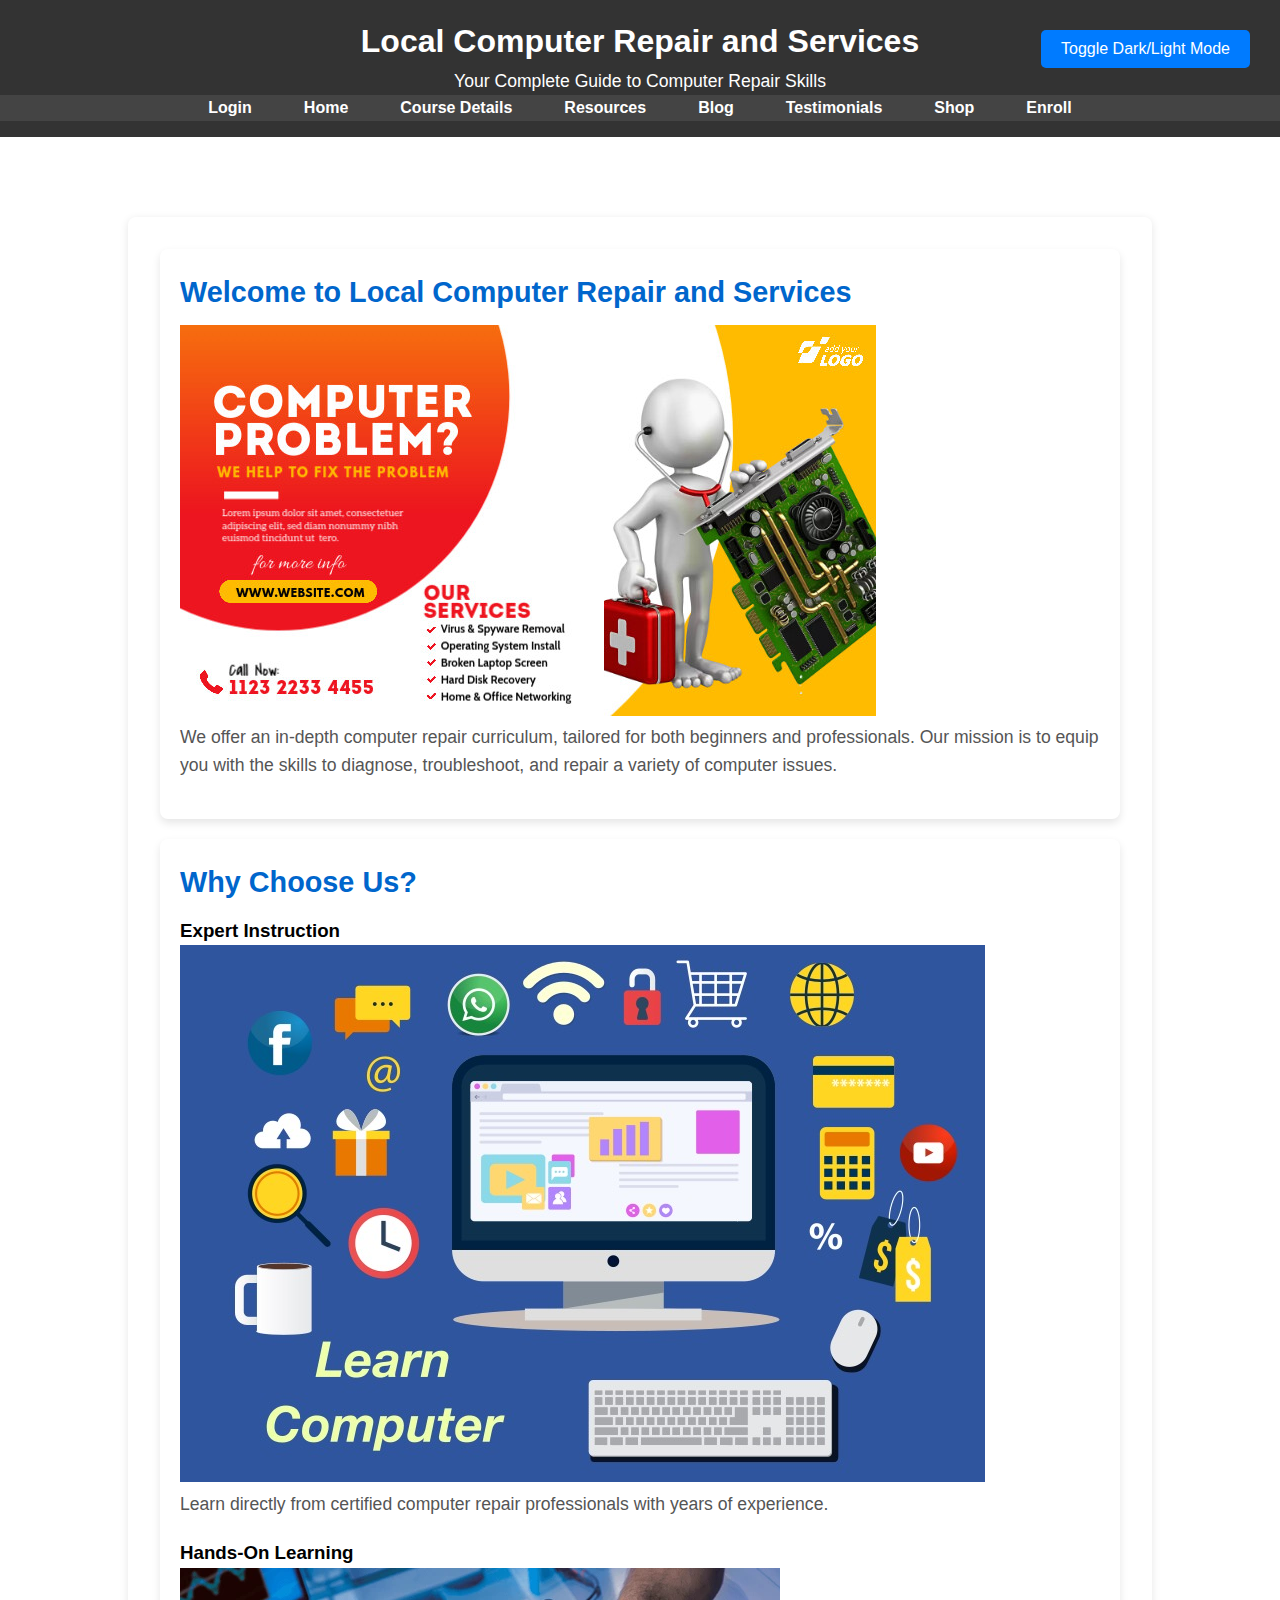
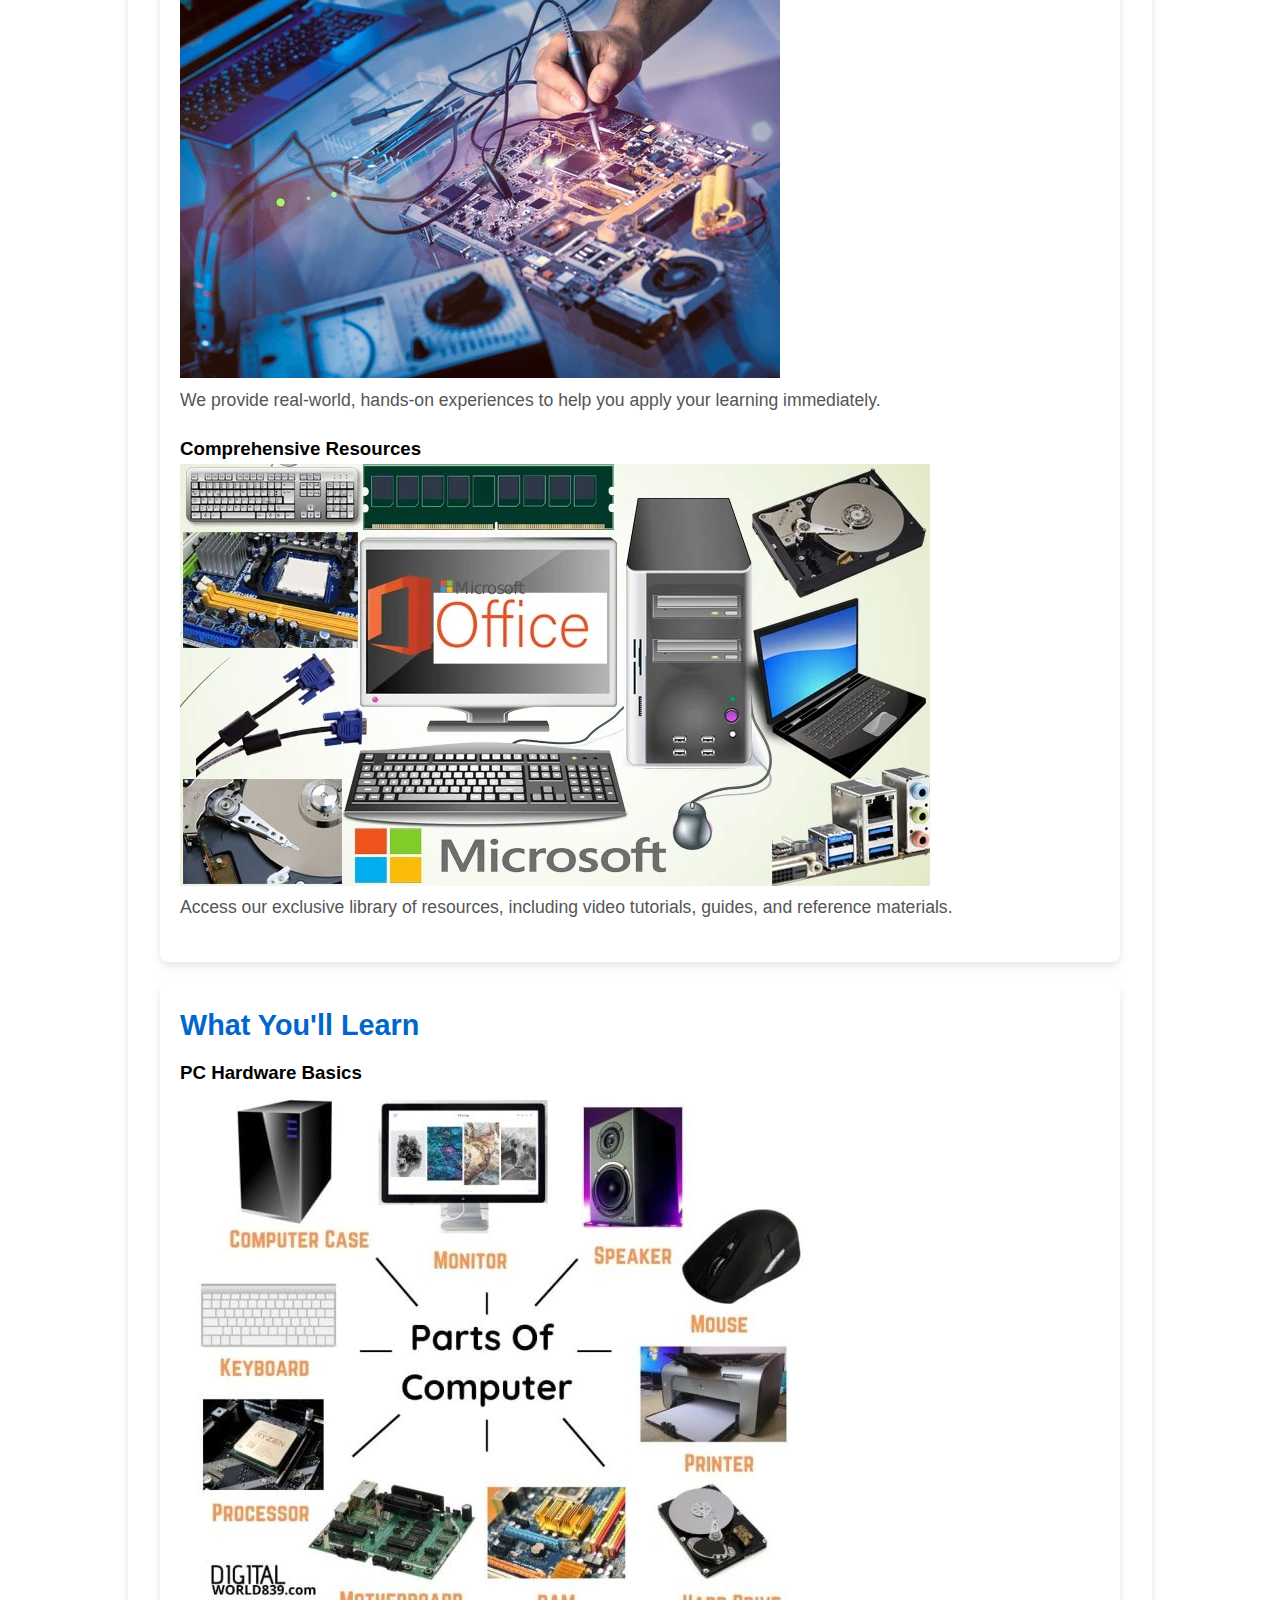
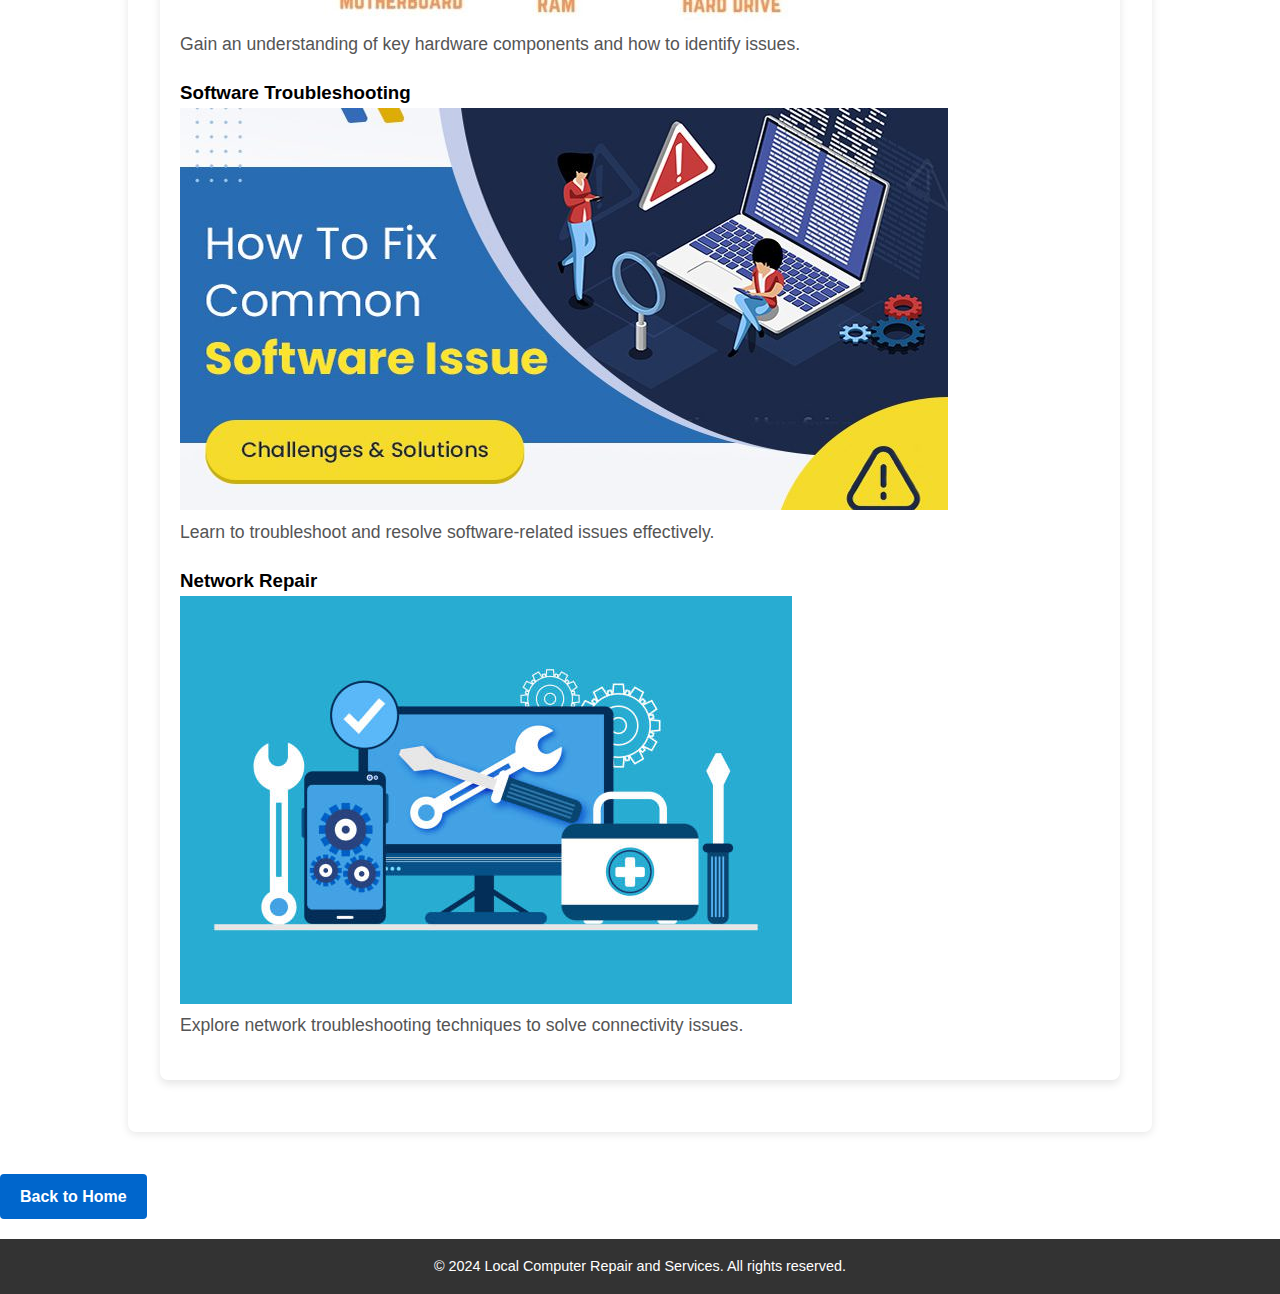
<file: index.html>
<!DOCTYPE html>
<html lang="en">
<head>
    <meta charset="UTF-8">
    <title>Home - Local Computer Repair and Services</title>
    <link rel="stylesheet" href="styles.css">
    <script src="script.js" defer></script>
    <button id="mode-toggle">Toggle Dark/Light Mode</button>
</head>
<body>

<header>
    <h1>Local Computer Repair and Services</h1>
    <p>Your Complete Guide to Computer Repair Skills</p>
    <nav>
        <ul>
            <li><a href="Login.html">Login</a></li>
            <li><a href="index.html">Home</a></li>
            <li><a href="course-details.html">Course Details</a></li>
            <li><a href="resources.html">Resources</a></li>
            <li><a href="blog.html">Blog</a></li>
            <li><a href="testimonials.html">Testimonials</a></li>
            <li><a href="shop.html">Shop</a></li>
            <li><a href="enroll.html">Enroll</a></li>
            
        </ul>
    </nav>
</header>

<iframe scrolling="no" frameborder="no" clocktype="html5" style="overflow:hidden;border:0;margin:0;padding:0;width:120px;height:40px;" src="https://www.clocklink.com/html5embed.php?clock=004&timezone=AMST&color=yellow&size=120&Title=&Message=&Target=&From=2024,1,1,0,0,0&Color=yellow"></iframe>

<main class="container">
    <section id="intro" class="section-content">
        <h2>Welcome to Local Computer Repair and Services</h2>
        <img src="bot.jpg" alt="Welcome Image" class="section-image">
        <p>We offer an in-depth computer repair curriculum, tailored for both beginners and professionals. Our mission is to equip you with the skills to diagnose, troubleshoot, and repair a variety of computer issues.</p>
    </section>

    <section id="benefits" class="section-content">
        <h2>Why Choose Us?</h2>
        <div class="benefit-item">
            <h3>Expert Instruction</h3>
            <img src="basic-computer-training-banner.jpg" alt="Expert Instruction" class="benefit-image">
            <p>Learn directly from certified computer repair professionals with years of experience.</p>
        </div>
        <div class="benefit-item">
            <h3>Hands-On Learning</h3>
            <img src="tech-fixes-motherboard-service-center-600nw-295476437.webp" alt="Hands-On Learning" class="benefit-image">
            <p>We provide real-world, hands-on experiences to help you apply your learning immediately.</p>
        </div>
        <div class="benefit-item">
            <h3>Comprehensive Resources</h3>
            <img src="4229444_927b.webp"Comprehensive Resources" class="benefit-image">
            <p>Access our exclusive library of resources, including video tutorials, guides, and reference materials.</p>
        </div>
    </section>

    <section class="why-choose-us section-content">
        <h2>What You'll Learn</h2>
        <div class="feature-item">
            <h3>PC Hardware Basics</h3>
            <img src="fa757d90498c243248976a0e6547e79a.jpg" alt="PC Hardware Basics" class="feature-image">
            <p>Gain an understanding of key hardware components and how to identify issues.</p>
        </div>
        <div class="feature-item">
            <h3>Software Troubleshooting</h3>
            <img src="Software-Issues-and-Solutions.jpg" alt="Software Troubleshooting" class="feature-image">
            <p>Learn to troubleshoot and resolve software-related issues effectively.</p>
        </div>
        <div class="feature-item">
            <h3>Network Repair</h3>
            <img src="sss.jpg" alt="Network Repair" class="feature-image">
            <p>Explore network troubleshooting techniques to solve connectivity issues.</p>
        </div>
    </section>
</main>

<a href="index.html" class="cta-button">Back to Home</a>

<footer>
    <p>&copy; 2024 Local Computer Repair and Services. All rights reserved.</p>
</footer>

</body>
</html>
</file>
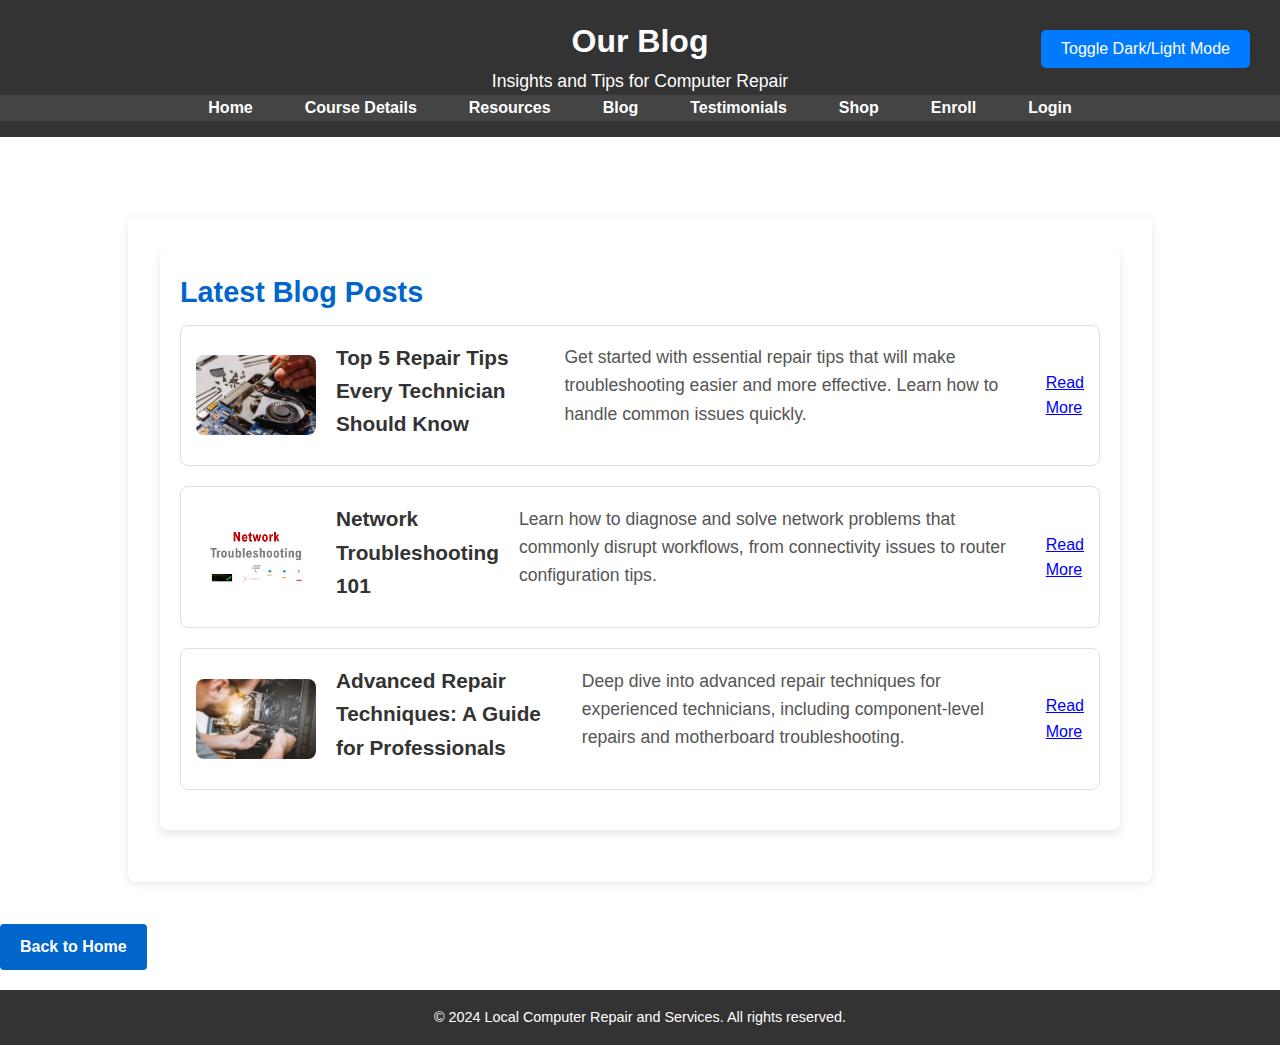
<file: blog.html>
<!DOCTYPE html>
<html lang="en">
<head>
    <meta charset="UTF-8">
    <title>Blog - Local Computer Repair and Services</title>
    <link rel="stylesheet" href="styles.css">
    <script src="script.js" defer></script>
    <button id="mode-toggle">Toggle Dark/Light Mode</button>

</head>
<body>

<header>
    <h1>Our Blog</h1>
    <p>Insights and Tips for Computer Repair</p>
    <nav>
        <ul>
            <li><a href="index.html">Home</a></li>
            <li><a href="course-details.html">Course Details</a></li>
            <li><a href="resources.html">Resources</a></li>
            <li><a href="blog.html">Blog</a></li>
            <li><a href="testimonials.html">Testimonials</a></li>
            <li><a href="Shop.html">Shop</a></li>
            <li><a href="enroll.html">Enroll</a></li>
            <li><a href="Login.html">Login</a></li>
        </ul>
    </nav>
</header>

<iframe scrolling="no" frameborder="no" clocktype="html5" style="overflow:hidden;border:0;margin:0;padding:0;width:120px;height:40px;"src="https://www.clocklink.com/html5embed.php?clock=004&timezone=AMST&color=yellow&size=120&Title=&Message=&Target=&From=2024,1,1,0,0,0&Color=yellow"></iframe>
<main class="container">
    <section class="section-content">
        <h2>Latest Blog Posts</h2>

        <div class="blog-post">
            <img src="repair-tips.jpg" alt="Repair Tips">
            <h3>Top 5 Repair Tips Every Technician Should Know</h3>
            <p>Get started with essential repair tips that will make troubleshooting easier and more effective. Learn how to handle common issues quickly.</p>
            <a href="Ment/maintenance.pdf" target="_blank">Read More</a>
        </div>

        <div class="blog-post">
            <img src="network-troubleshooting.jpg" alt="Network Troubleshooting">
            <h3>Network Troubleshooting 101</h3>
            <p>Learn how to diagnose and solve network problems that commonly disrupt workflows, from connectivity issues to router configuration tips.</p>
            <a href="Basic Troubleshooting/Basic Network Troubleshooting - 2015.pdf" target="_blank">Read More</a>
        </div>

        <div class="blog-post">
            <img src="advanced-repair.jpg" alt="Advanced Repair">
            <h3>Advanced Repair Techniques: A Guide for Professionals</h3>
            <p>Deep dive into advanced repair techniques for experienced technicians, including component-level repairs and motherboard troubleshooting.</p>
            <a href="Computer tools/Syllabus - Computer hardware and Maintainence (1).pdf" target="_blank">Read More</a>
        </div>
    </section>
</main>

<!--Add the following script at the bottom of the web page (before </body></html>)-->
<script type="text/javascript">function add_chatinline(){var hccid=42755530;var nt=document.createElement("script");nt.async=true;nt.src="https://mylivechat.com/chatinline.aspx?hccid="+hccid;var ct=document.getElementsByTagName("script")[0];ct.parentNode.insertBefore(nt,ct);}
    add_chatinline();</script>

<a href="index.html" class="cta-button">Back to Home</a>

<footer>
    <p>&copy; 2024 Local Computer Repair and Services. All rights reserved.</p>
</footer>

</body>
</html>
</file>
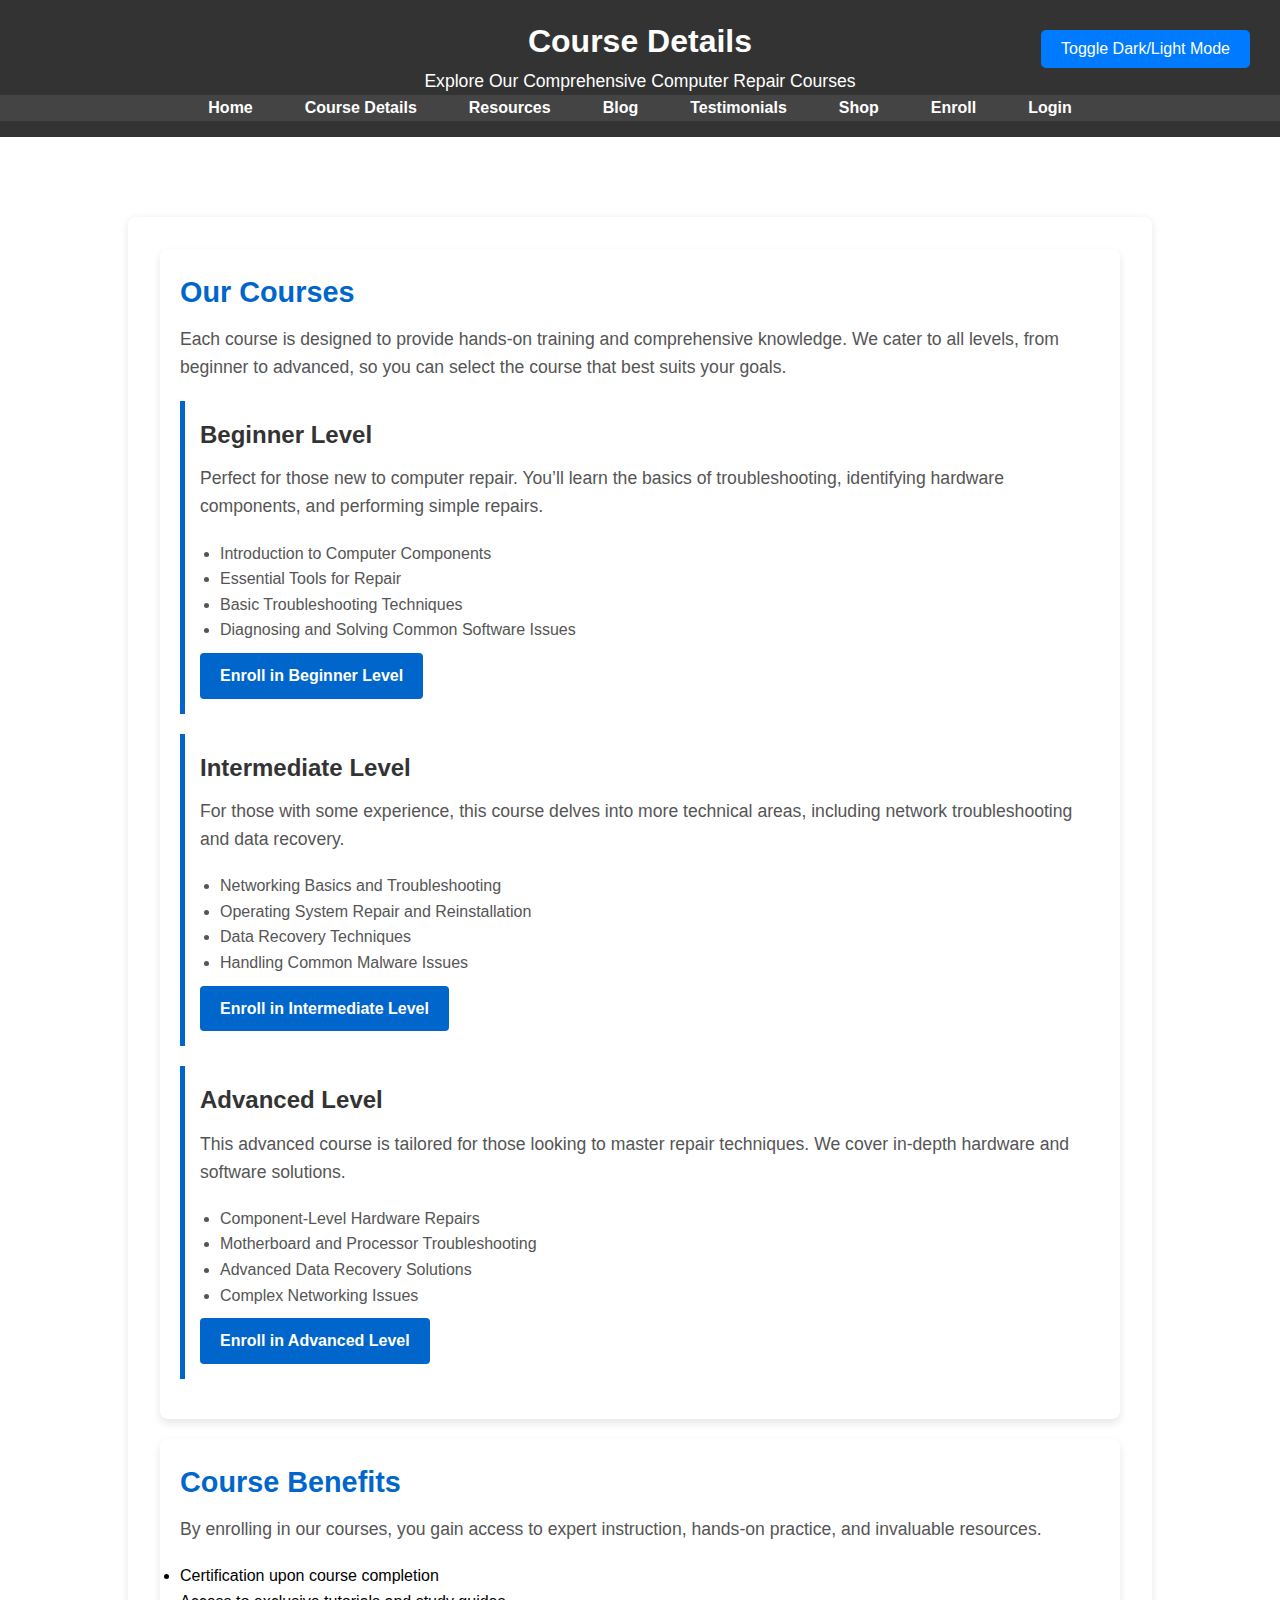
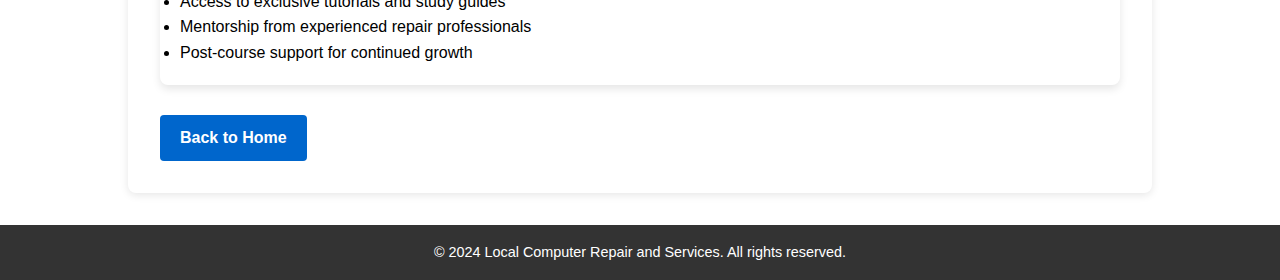
<file: course-details.html>
<!DOCTYPE html>
<html lang="en">
<head>
    <meta charset="UTF-8">
    <title>Course Details - Local Computer Repair and Services</title>
    <link rel="stylesheet" href="styles.css">
    <script src="script.js" defer></script>
    <button id="mode-toggle">Toggle Dark/Light Mode</button>

</head>
<body>

<header>
    <h1>Course Details</h1>
    <p>Explore Our Comprehensive Computer Repair Courses</p>
    <nav>
        <ul>
            <li><a href="index.html">Home</a></li>
            <li><a href="course-details.html">Course Details</a></li>
            <li><a href="resources.html">Resources</a></li>
            <li><a href="blog.html">Blog</a></li>
            <li><a href="testimonials.html">Testimonials</a></li>
            <li><a href="shop.html">Shop</a></li>
            <li><a href="enroll.html">Enroll</a></li>
            <li><a href="Login.html">Login</a></li>
        </ul>
    </nav>
</header>

<iframe scrolling="no" frameborder="no" clocktype="html5" style="overflow:hidden;border:0;margin:0;padding:0;width:120px;height:40px;"src="https://www.clocklink.com/html5embed.php?clock=004&timezone=AMST&color=yellow&size=120&Title=&Message=&Target=&From=2024,1,1,0,0,0&Color=yellow"></iframe>

<main class="container">
    <section class="section-content">
        <h2>Our Courses</h2>
        <p>Each course is designed to provide hands-on training and comprehensive knowledge. We cater to all levels, from beginner to advanced, so you can select the course that best suits your goals.</p>

        <div class="course-level">
            <h3>Beginner Level</h3>
            <p>Perfect for those new to computer repair. You’ll learn the basics of troubleshooting, identifying hardware components, and performing simple repairs.</p>
            <ul>
                <li>Introduction to Computer Components</li>
                <li>Essential Tools for Repair</li>
                <li>Basic Troubleshooting Techniques</li>
                <li>Diagnosing and Solving Common Software Issues</li>
            </ul>
            <a href="enroll.html" class="cta-button">Enroll in Beginner Level</a>
        </div>

        <div class="course-level">
            <h3>Intermediate Level</h3>
            <p>For those with some experience, this course delves into more technical areas, including network troubleshooting and data recovery.</p>
            <ul>
                <li>Networking Basics and Troubleshooting</li>
                <li>Operating System Repair and Reinstallation</li>
                <li>Data Recovery Techniques</li>
                <li>Handling Common Malware Issues</li>
            </ul>
            <a href="enroll.html" class="cta-button">Enroll in Intermediate Level</a>
        </div>

        <div class="course-level">
            <h3>Advanced Level</h3>
            <p>This advanced course is tailored for those looking to master repair techniques. We cover in-depth hardware and software solutions.</p>
            <ul>
                <li>Component-Level Hardware Repairs</li>
                <li>Motherboard and Processor Troubleshooting</li>
                <li>Advanced Data Recovery Solutions</li>
                <li>Complex Networking Issues</li>
            </ul>
            <a href="enroll.html" class="cta-button">Enroll in Advanced Level</a>
        </div>
    </section>

    <section class="section-content">
        <h2>Course Benefits</h2>
        <p>By enrolling in our courses, you gain access to expert instruction, hands-on practice, and invaluable resources.</p>
        <ul>
            <li>Certification upon course completion</li>
            <li>Access to exclusive tutorials and study guides</li>
            <li>Mentorship from experienced repair professionals</li>
            <li>Post-course support for continued growth</li>
        </ul>
    </section>

    <a href="index.html" class="cta-button">Back to Home</a>
</main>

<footer>
    <p>&copy; 2024 Local Computer Repair and Services. All rights reserved.</p>
</footer>

</body>
</html>
</file>
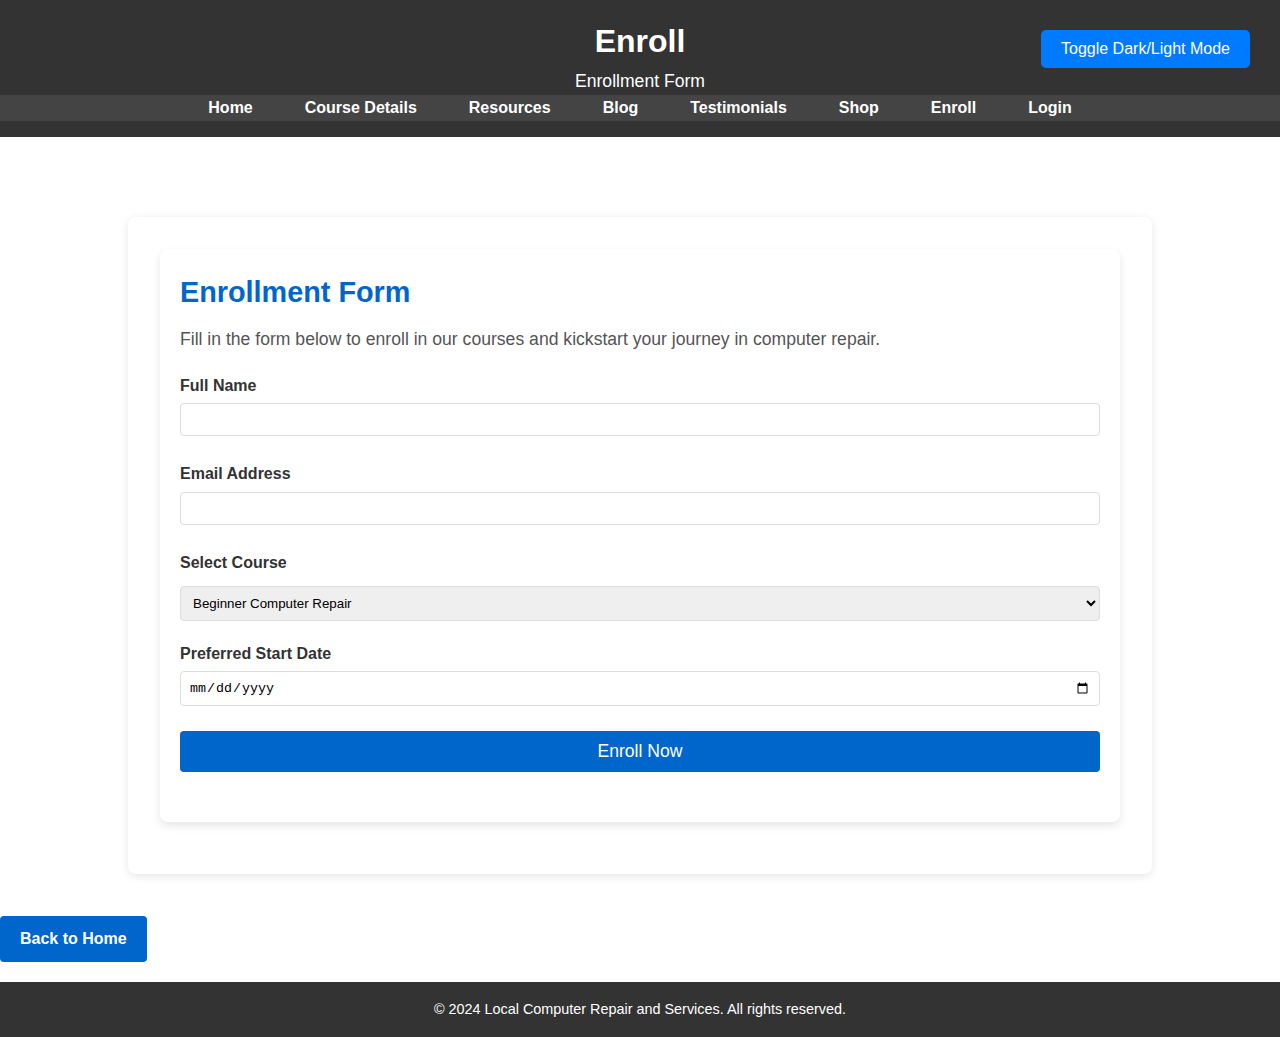
<file: enroll.html>
<!DOCTYPE html>
<html lang="en">
<head>
    <head>
        <meta charset="UTF-8">
        <title>Home - Local Computer Repair and Services</title>
        <link rel="stylesheet" href="styles.css">
        <script src="script.js" defer></script>
        <button id="mode-toggle">Toggle Dark/Light Mode</button>

        
<header>
    <h1>Enroll</h1>
    <p>Enrollment Form</p>
    <nav>
        <ul>
            <li><a href="index.html">Home</a></li>
            <li><a href="course-details.html">Course Details</a></li>
            <li><a href="resources.html">Resources</a></li>
            <li><a href="blog.html">Blog</a></li>
            <li><a href="testimonials.html">Testimonials</a></li>
            <li><a href="Shop.html">Shop</a></li>
            <li><a href="enroll.html">Enroll</a></li>
            <li><a href="Login.html">Login</a></li>
        </ul>
    </nav>
</header>

<iframe scrolling="no" frameborder="no" clocktype="html5" style="overflow:hidden;border:0;margin:0;padding:0;width:120px;height:40px;"src="https://www.clocklink.com/html5embed.php?clock=004&timezone=AMST&color=yellow&size=120&Title=&Message=&Target=&From=2024,1,1,0,0,0&Color=yellow"></iframe>
    
    </head>
    <meta charset="UTF-8">
    <meta name="viewport" content="width=device-width, initial-scale=1.0">
    <title>Enrollment Form</title>
    <style>
        .thank-you-message {
            display: none;
            background-color: #f4f4f4;
            padding: 20px;
            border: 1px solid #ddd;
            margin-top: 20px;
            color: green;
            font-size: 1.2em;
        }

        .form-container {
            margin-bottom: 20px;
        }

        form input, form select, form button {
            margin: 10px 0;
        }
    </style>
</head>
<body>

<main class="container">
    <section class="section-content">
        <h2>Enrollment Form</h2>
        <p>Fill in the form below to enroll in our courses and kickstart your journey in computer repair.</p>

        <div class="form-container">
            <form id="enrollment-form">
                <label for="full-name">Full Name</label>
                <input type="text" id="full-name" name="full-name" required>

                <label for="email">Email Address</label>
                <input type="email" id="email" name="email" required>

                <label for="course">Select Course</label>
                <select id="course" name="course" required>
                    <option value="beginner">Beginner Computer Repair</option>
                    <option value="intermediate">Intermediate Computer Repair</option>
                    <option value="advanced">Advanced Computer Repair</option>
                </select>

                <label for="start-date">Preferred Start Date</label>
                <input type="date" id="start-date" name="start-date" required>

                <button type="submit">Enroll Now</button>
            </form>
        </div>

        <!-- Thank You Message -->
        <div id="thank-you-message" class="thank-you-message">
            Thank you for enrolling in our computer repair course! We will contact you soon with further details.
        </div>
    </section>
</main>

<script>
    // Get form and thank-you message elements
    const form = document.getElementById('enrollment-form');
    const thankYouMessage = document.getElementById('thank-you-message');

    // Add an event listener to handle form submission
    form.addEventListener('submit', function(event) {
        event.preventDefault();  // Prevent page reload on form submit

        // Hide the form
        form.style.display = 'none';

        // Show the thank you message
        thankYouMessage.style.display = 'block';
    });
</script>

<a href="index.html" class="cta-button">Back to Home</a>

<footer>
    <p>&copy; 2024 Local Computer Repair and Services. All rights reserved.</p>
</footer>

</body>
</html>
</file>
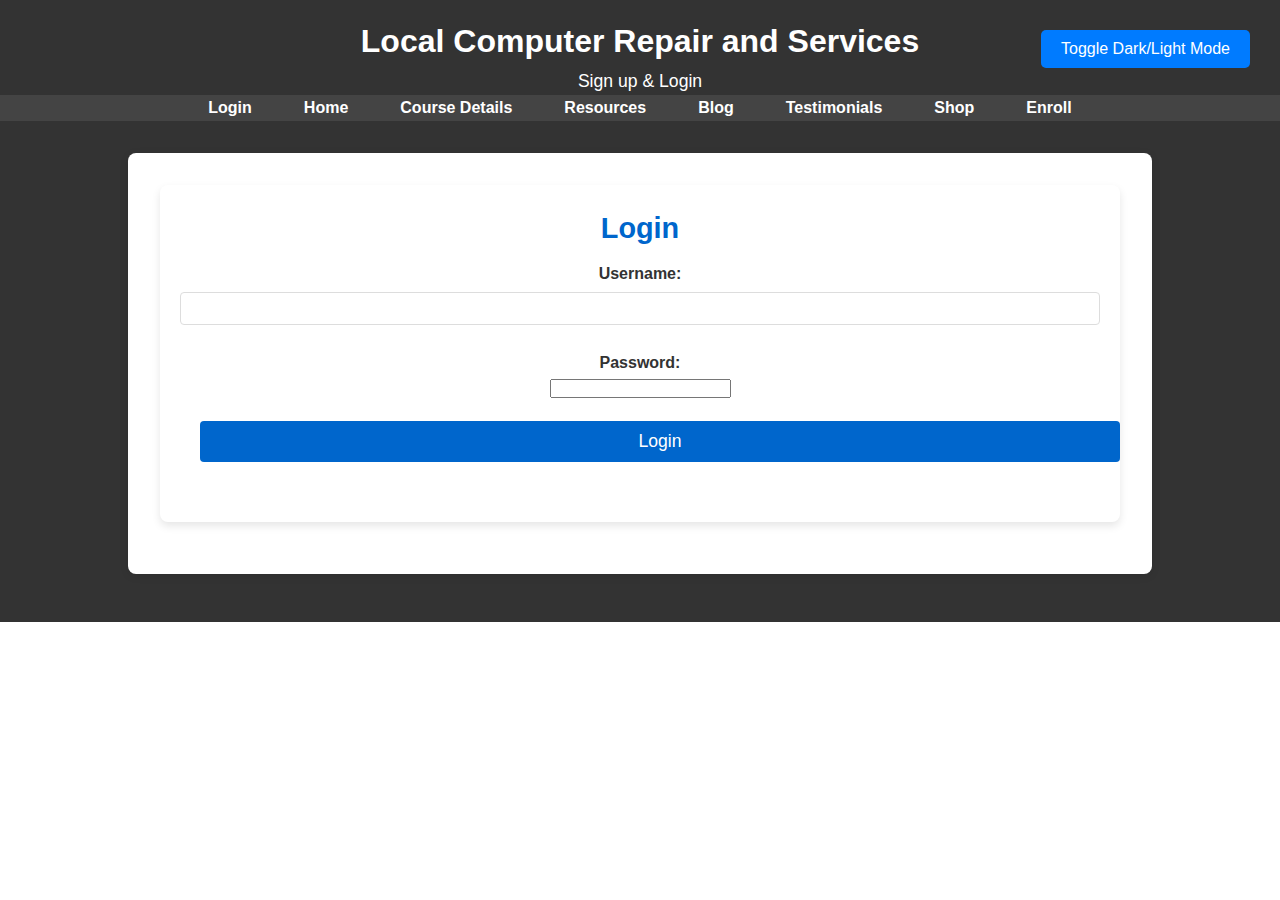
<file: Login.html>
<!DOCTYPE html>
<html lang="en">
<head>
    <meta charset="UTF-8">
    <title>Home - Local Computer Repair and Services</title>
    <link rel="stylesheet" href="styles.css">
    <script src="script.js" defer></script>
    <button id="mode-toggle">Toggle Dark/Light Mode</button>
</head>
<body>
    <header>
        <h1>Local Computer Repair and Services</h1>
        <p>Sign up & Login</p>
        <nav>
    <nav>
        <ul>
            <li><a href="Login.html">Login</a></li>
            <li><a href="index.html">Home</a></li>
            <li><a href="course-details.html">Course Details</a></li>
            <li><a href="resources.html">Resources</a></li>
            <li><a href="blog.html">Blog</a></li>
            <li><a href="testimonials.html">Testimonials</a></li>
            <li><a href="Shop.html">Shop</a></li>
            <li><a href="enroll.html">Enroll</a></li>
            
        </ul>
    </nav>
    
    <main class="container">
    <section class="section-content">
        <h2>Login</h2>
        <form id="login-form">
            <label for="username">Username:</label>
            <input type="text" id="username" name="username" required>
            <label for="password">Password:</label>
            <input type="password" id="password" name="password" required>
            <button type="submit">Login</button>
        </form>
        <p id="login-message"></p>
    </section>
</main>

<script>
    const form = document.getElementById('login-form');
    const message = document.getElementById('login-message');

    form.addEventListener('submit', async (e) => {
        e.preventDefault();

        const username = document.getElementById('username').value;
        const password = document.getElementById('password').value;

        try {
            const response = await fetch('test_db', {
                method: 'POST',
                headers: { 'Content-Type': 'application/json' },
                body: JSON.stringify({ username, password }),
            });

            const result = await response.json();

            if (response.ok) {
                message.textContent = 'Login successful!';
                message.style.color = 'green';
                // Redirect or perform additional actions
            } else {
                message.textContent = result.error;
                message.style.color = 'red';
            }
        } catch (err) {
            message.textContent = 'An error occurred. Please try again later.';
            message.style.color = 'red';
        }
    });
</script>
</file>
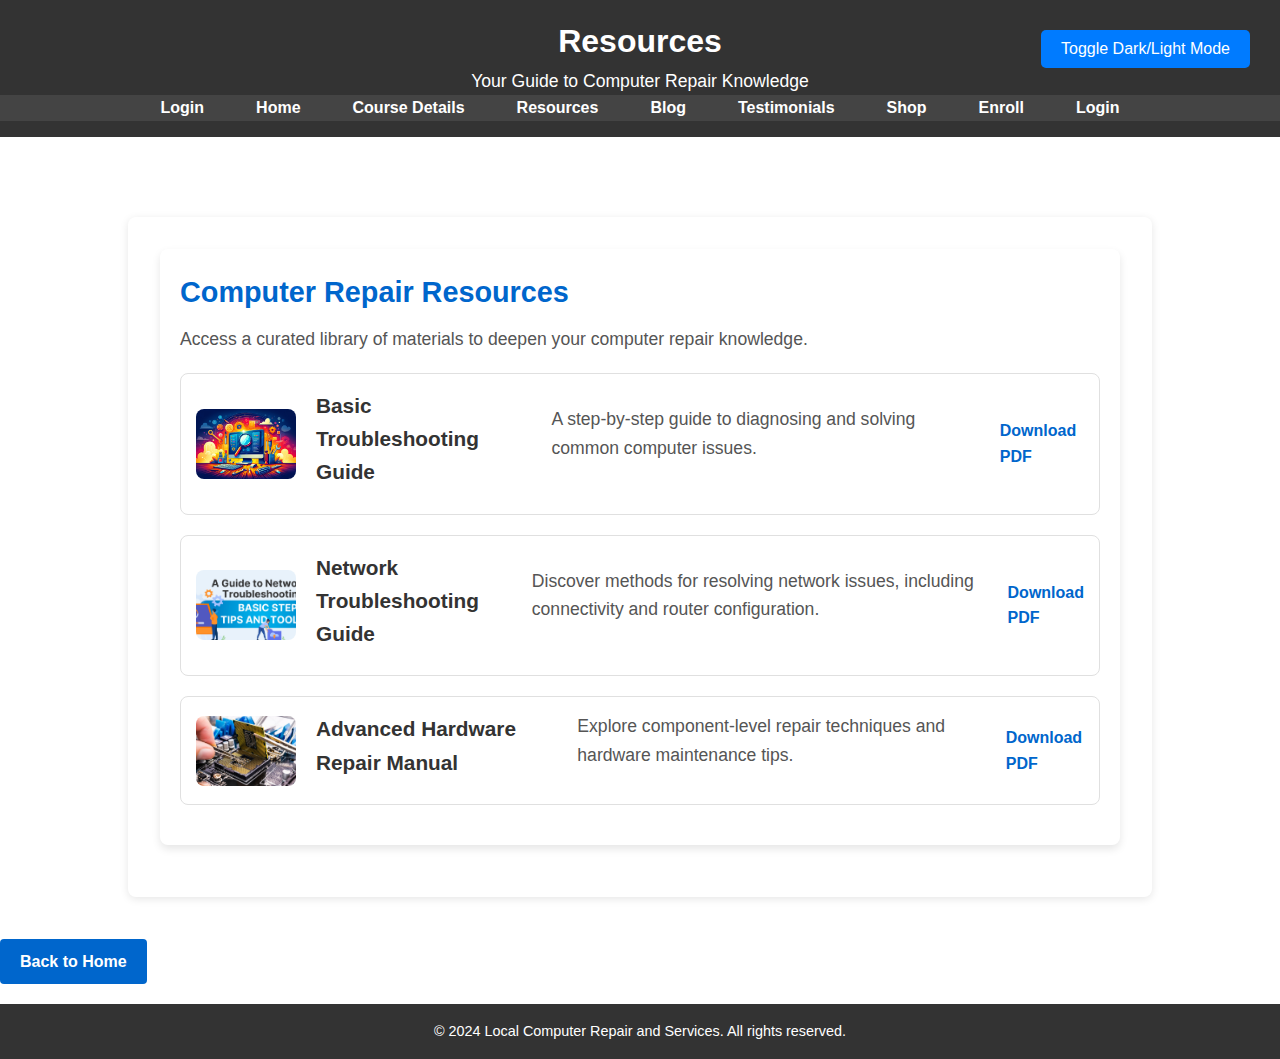
<file: resources.html>
<!DOCTYPE html>
<html lang="en">
<head>
    <meta charset="UTF-8">
    <title>Resources - Local Computer Repair and Services</title>
    <link rel="stylesheet" href="styles.css">
    <script src="script.js" defer></script>
    

</head>
<body>
<header>
    <h1>Resources</h1>
    <p>Your Guide to Computer Repair Knowledge</p>
    <nav>
        <ul>
            <li><a href="Login.html">Login</a></li>
            <li><a href="index.html">Home</a></li>
            <li><a href="course-details.html">Course Details</a></li>
            <li><a href="resources.html">Resources</a></li>
            <li><a href="blog.html">Blog</a></li>
            <li><a href="testimonials.html">Testimonials</a></li>
            <li><a href="Shop.html">Shop</a></li>
            <li><a href="enroll.html">Enroll</a></li>
            <li><a href="Login.html">Login</a></li>
        </ul>
    </nav>
</header>

<button id="mode-toggle">Toggle Dark/Light Mode</button>

<iframe scrolling="no" frameborder="no" clocktype="html5" style="overflow:hidden;border:0;margin:0;padding:0;width:120px;height:40px;"src="https://www.clocklink.com/html5embed.php?clock=004&timezone=AMST&color=yellow&size=120&Title=&Message=&Target=&From=2024,1,1,0,0,0&Color=yellow"></iframe>

<main class="container">
    <section class="section-content">
        <h2>Computer Repair Resources</h2>
        <p>Access a curated library of materials to deepen your computer repair knowledge.</p>

        <div class="resource-item">
            <img src="troubleshooting-guide.jpg" alt="Troubleshooting Guide">
            <h3>Basic Troubleshooting Guide</h3>
            <p>A step-by-step guide to diagnosing and solving common computer issues.</p>
            <a href="pdfs/Basic-Computer-Troubleshooting-Eng.pdf" target="_blank">Download PDF</a>
        </div>

        <div class="resource-item">
            <img src="network-guide.jpg" alt="Network Guide">
            <h3>Network Troubleshooting Guide</h3>
            <p>Discover methods for resolving network issues, including connectivity and router configuration.</p>
            <a href="Network troubshooting/Network troubleshooting.pdf" target="_blank">Download PDF</a>
        </div>

        <div class="resource-item">
            <img src="hardware-repair.jpg" alt="Hardware Repair">
            <h3>Advanced Hardware Repair Manual</h3>
            <p>Explore component-level repair techniques and hardware maintenance tips.</p>
            <a href="Hardware maintenace/hardware-maintenance-manual-pdf.pdf" target="_blank">Download PDF</a>
        </div>
    </section>
</main>

<a href="index.html" class="cta-button">Back to Home</a>

<footer>
    <p>&copy; 2024 Local Computer Repair and Services. All rights reserved.</p>
</footer>

</body>
</html>
</file>
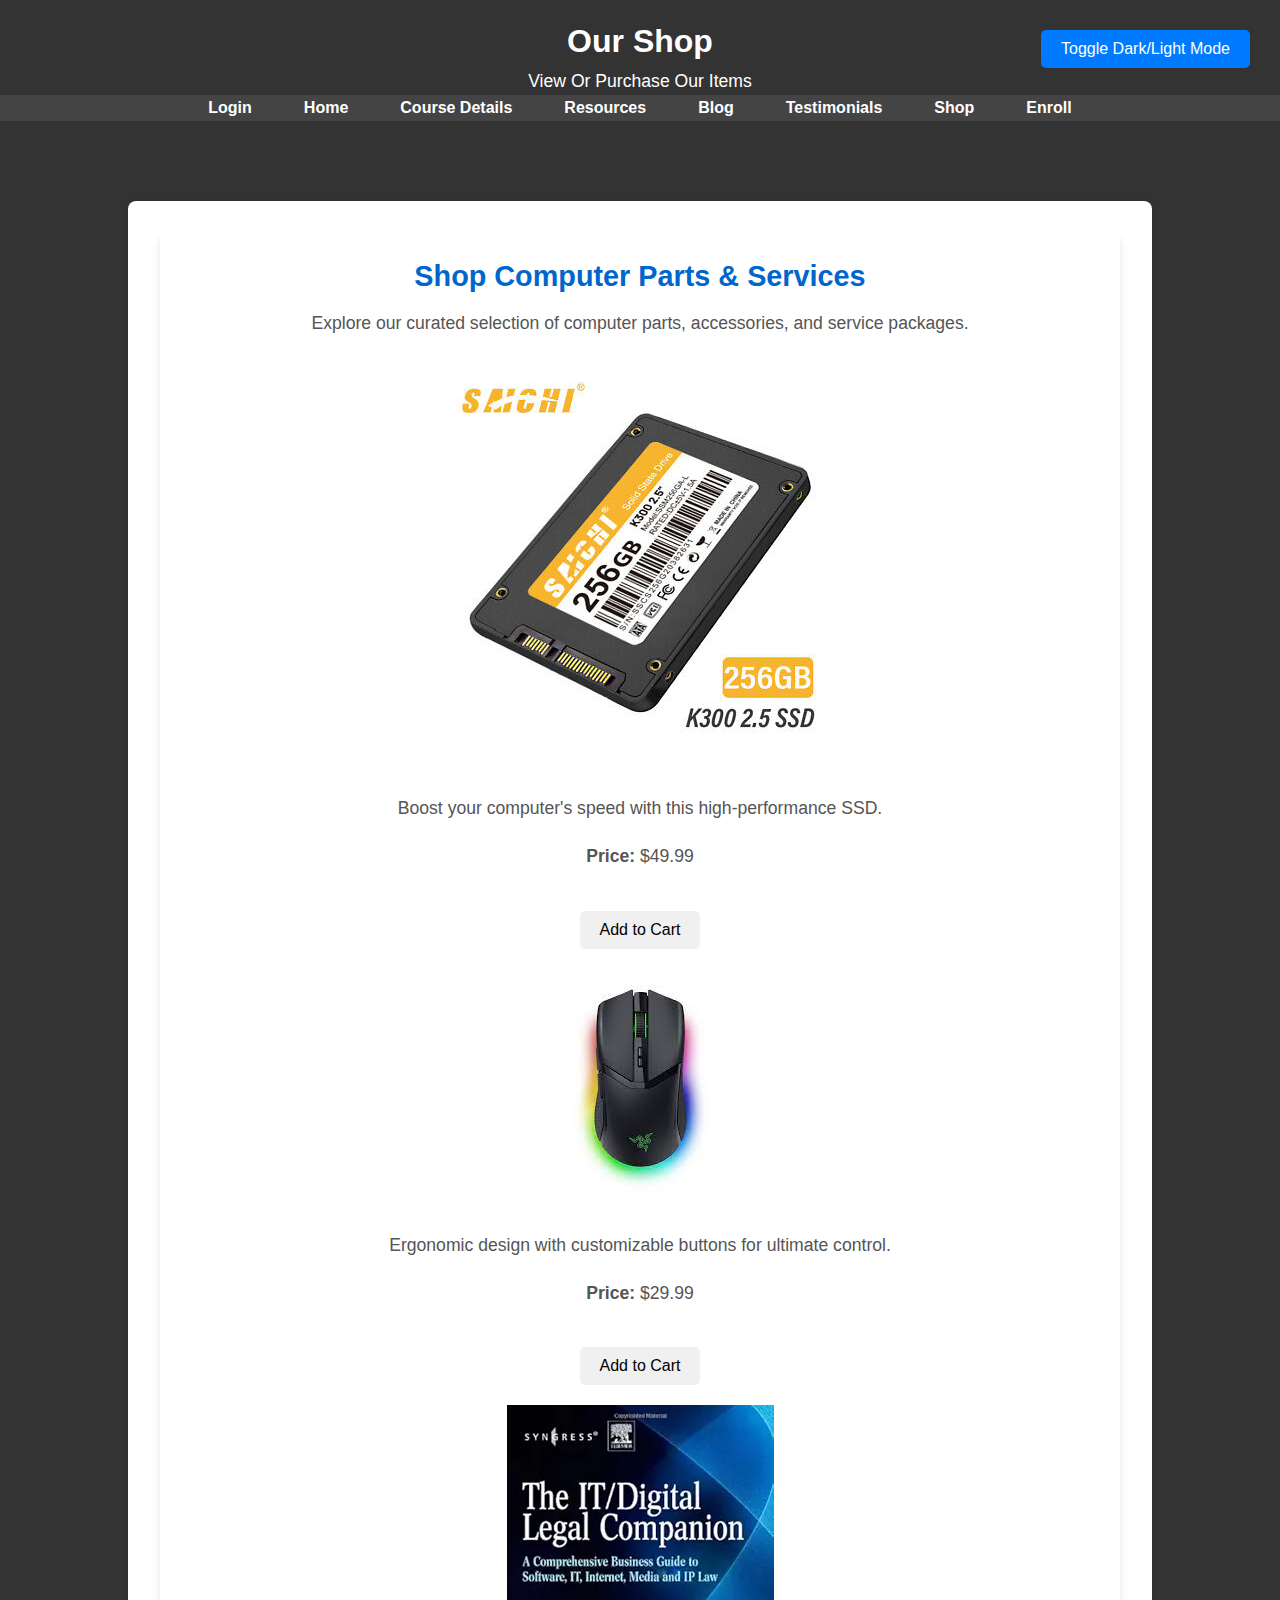
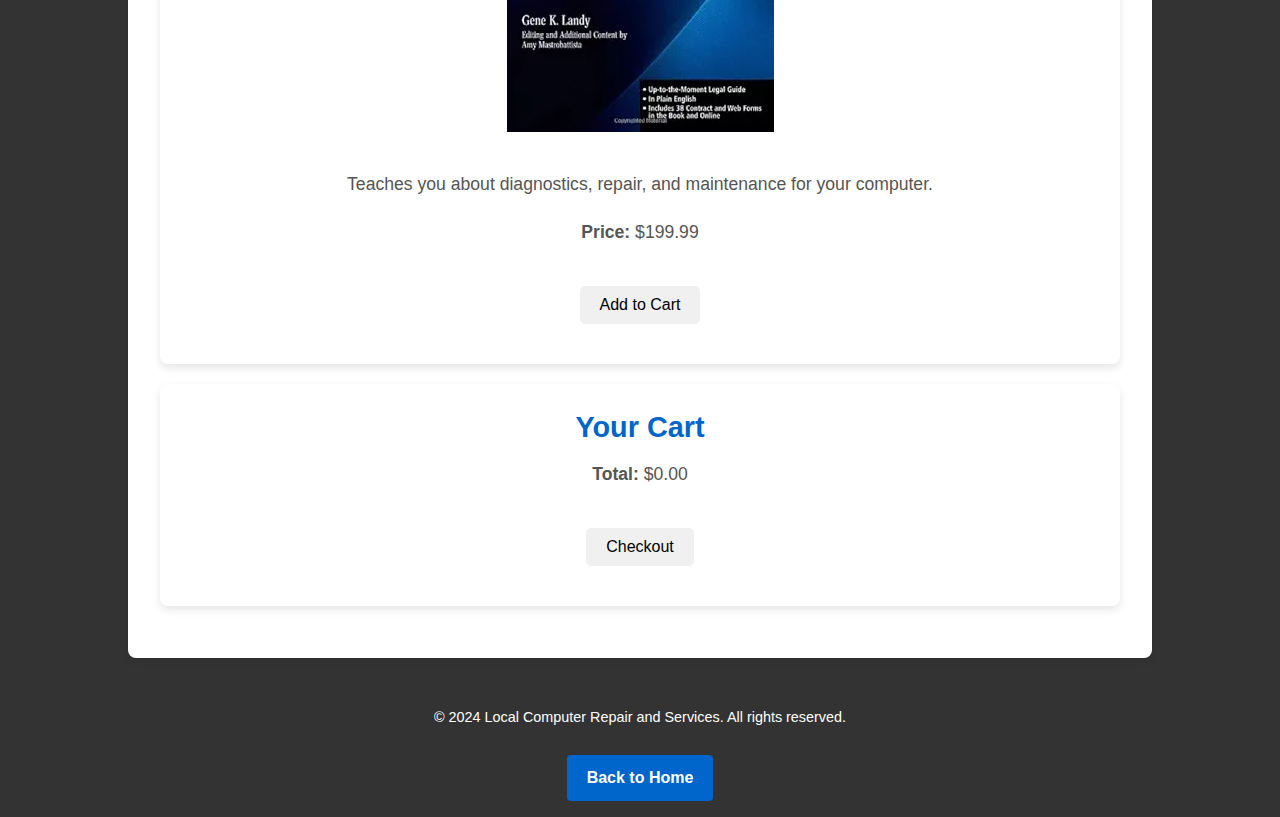
<file: Shop.html>
<!DOCTYPE html>
<html lang="en">
<head>
    <meta charset="UTF-8">
    <title>Resources - Local Computer Repair and Services</title>
    <link rel="stylesheet" href="styles.css">
    <script src="script.js" defer></script>
    <button id="mode-toggle">Toggle Dark/Light Mode</button>
</head>
<header>
    <h1>Our Shop</h1>
    <p>View Or Purchase Our Items</p>

<nav>
    <ul>
        <li><a href="Login.html">Login</a></li>
        <li><a href="index.html">Home</a></li>
        <li><a href="course-details.html">Course Details</a></li>
        <li><a href="resources.html">Resources</a></li>
        <li><a href="blog.html">Blog</a></li>
        <li><a href="testimonials.html">Testimonials</a></li>
        <li><a href="Shop.html">Shop</a></li>
        <li><a href="enroll.html">Enroll</a></li>
        
        
    </ul>
</nav>

<iframe scrolling="no" frameborder="no" clocktype="html5" style="overflow:hidden;border:0;margin:0;padding:0;width:120px;height:40px;"src="https://www.clocklink.com/html5embed.php?clock=004&timezone=AMST&color=yellow&size=120&Title=&Message=&Target=&From=2024,1,1,0,0,0&Color=yellow"></iframe>

<body>
    <main class="container">
    <section class="section-content">
        <h2>Shop Computer Parts & Services</h2>
        <p>Explore our curated selection of computer parts, accessories, and service packages.</p>

        <!-- Product Listings -->
        <div class="product-list">
            <!-- Product 1 -->
            <div class="product-item">
                <img src="s-l400.jpg" alt="SSD">
                <h3>256GB SSD</h3>
                <p>Boost your computer's speed with this high-performance SSD.</p>
                <p><strong>Price:</strong> $49.99</p>
                <button class="add-to-cart" data-id="1" data-name="256GB SSD" data-price="49.99">Add to Cart</button>
            </div>

            <!-- Product 2 -->
            <div class="product-item">
                <img src="images.jpeg" alt="Gaming Mouse">
                <h3>Gaming Mouse</h3>
                <p>Ergonomic design with customizable buttons for ultimate control.</p>
                <p><strong>Price:</strong> $29.99</p>
                <button class="add-to-cart" data-id="2" data-name="Gaming Mouse" data-price="29.99">Add to Cart</button>
            </div>

            <!-- Product 3 -->
            <div class="product-item">
                <img src="51b97rmOUeL._AC_UY327_FMwebp_QL65_.webp" alt="Service Package">
                <h3>Comprehensive Service Package</h3>
                <p>Teaches you about diagnostics, repair, and maintenance for your computer.</p>
                <p><strong>Price:</strong> $199.99</p>
                <button class="add-to-cart" data-id="3" data-name="Service Package" data-price="199.99">Add to Cart</button>
            </div>
        </div>
    </section>

    <!-- Shopping Cart -->
    <section class="shopping-cart section-content">
        <h2>Your Cart</h2>
        <div id="cart-items"></div>
        <p><strong>Total:</strong> $<span id="cart-total">0.00</span></p>
        <button id="checkout-button">Checkout</button>
    </section>
</main>
<footer>
    <p>&copy; 2024 Local Computer Repair and Services. All rights reserved.</p>
</footer>

<a href="index.html" class="cta-button">Back to Home</a>
</file>
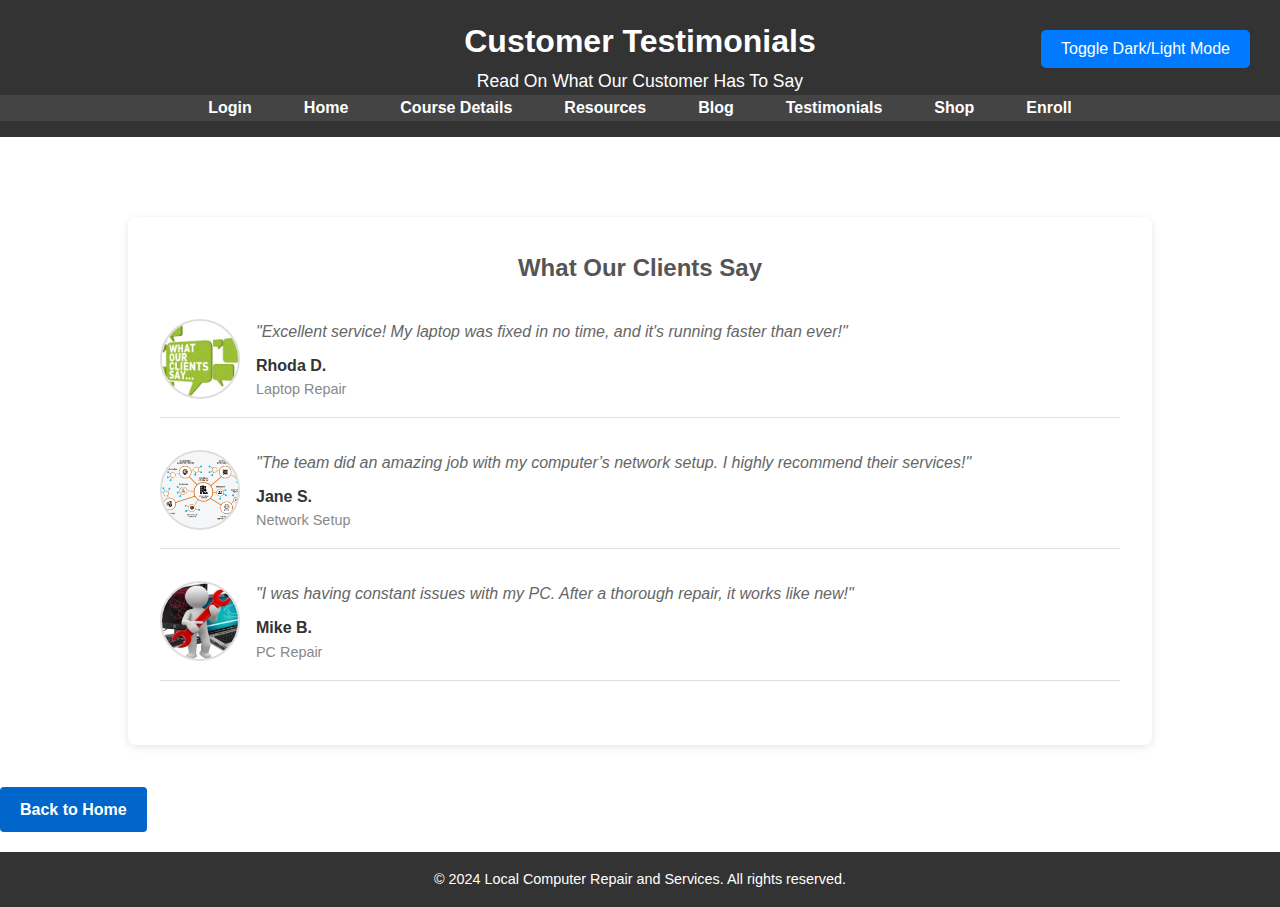
<file: Testimonials.html>
<!DOCTYPE html>
<html lang="en">
<head>
    <meta charset="UTF-8">
    <title>Testimonials - Local Computer Repair and Services</title>
    <link rel="stylesheet" href="styles.css">
    <script src="script.js" defer></script>
    <button id="mode-toggle">Toggle Dark/Light Mode</button>

</head>
<body>
    <header>
        <h1>Customer Testimonials</h1>
        <p>Read On What Our Customer Has To Say</p>
        <nav>
            <ul>
                <li><a href="Login.html">Login</a></li>
            <li><a href="index.html">Home</a></li>
            <li><a href="course-details.html">Course Details</a></li>
            <li><a href="resources.html">Resources</a></li>
            <li><a href="blog.html">Blog</a></li>
            <li><a href="testimonials.html">Testimonials</a></li>
            <li><a href="Shop.html">Shop</a></li>
            <li><a href="enroll.html">Enroll</a></li>
            
            </ul>
        </nav>
    </header>

    <iframe scrolling="no" frameborder="no" clocktype="html5" style="overflow:hidden;border:0;margin:0;padding:0;width:120px;height:40px;"src="https://www.clocklink.com/html5embed.php?clock=004&timezone=AMST&color=yellow&size=120&Title=&Message=&Target=&From=2024,1,1,0,0,0&Color=yellow"></iframe>

    <main class="container">
        <section class="testimonials">
            <h2>What Our Clients Say</h2>
            <div class="testimonial">
                <img src="client-testimonial.jgp.jpg" alt="Customer 1" class="customer-photo">
                <div class="testimonial-content">
                    <p class="quote">"Excellent service! My laptop was fixed in no time, and it's running faster than ever!"</p>
                    <p class="customer-name">Rhoda D.</p>
                    <p class="service-type">Laptop Repair</p>
                </div>
            </div>

            <div class="testimonial">
                <img src="EHA_BuildingNetwork2.jpg" alt="Customer 2" class="customer-photo">
                <div class="testimonial-content">
                    <p class="quote">"The team did an amazing job with my computer’s network setup. I highly recommend their services!"</p>
                    <p class="customer-name">Jane S.</p>
                    <p class="service-type">Network Setup</p>
                </div>
            </div>

            <div class="testimonial">
                <img src="laptop-amc-service-500x500.jpg" alt="Customer 3" class="customer-photo">
                <div class="testimonial-content">
                    <p class="quote">"I was having constant issues with my PC. After a thorough repair, it works like new!"</p>
                    <p class="customer-name">Mike B.</p>
                    <p class="service-type">PC Repair</p>
                </div>
            </div>
        </section>
    </main>

    <a href="index.html" class="cta-button">Back to Home</a>

    <footer>
        <p>&copy; 2024 Local Computer Repair and Services. All rights reserved.</p>
    </footer>
</body>
</html>
</file>
<file: styles.css>
/* General Reset */
* {
    margin: 0;
    padding: 0;
    box-sizing: border-box;
}

/* Body */
body {
    font-family: Arial, sans-serif;
    background-color: #f4f6f8;
    color: #333;
    line-height: 1.6;
}

/* Header */
header {
    background: #0066cc;
    color: #fff;
    padding: 20px 0;
    text-align: center;
}

header h1 {
    font-size: 2.5em;
    margin-bottom: 0.2em;
}

header p {
    font-size: 1.1em;
}

nav ul {
    list-style-type: none;
    display: flex;
    justify-content: center;
    gap: 20px;
}

nav a {
    color: #fff;
    text-decoration: none;
    font-weight: bold;
}

nav a:hover {
    color: #ffcc00;
}

/* Main Container */
.container {
    width: 90%;
    max-width: 1100px;
    margin: 20px auto;
}

/* Section Content */
.section-content {
    background: #fff;
    padding: 20px;
    border-radius: 8px;
    margin-bottom: 20px;
    box-shadow: 0 4px 8px rgba(0, 0, 0, 0.1);
}

.section-content h2 {
    color: #0066cc;
    margin-bottom: 10px;
    font-size: 1.8em;
}

.section-content p {
    font-size: 1.1em;
    color: #555;
    margin-bottom: 20px;
}

/* Buttons */
.cta-button {
    display: inline-block;
    background: #0066cc;
    color: #fff;
    padding: 10px 20px;
    border-radius: 4px;
    text-decoration: none;
    font-weight: bold;
    margin-top: 10px;
}

.cta-button:hover {
    background: #ffcc00;
    color: #333;
}

/* Courses */
.course-level {
    margin-bottom: 20px;
    padding: 15px;
    border-left: 5px solid #0066cc;
}

.course-level h3 {
    font-size: 1.5em;
    margin-bottom: 10px;
    color: #333;
}

.course-level ul {
    list-style-type: disc;
    margin-left: 20px;
    color: #555;
}

/* Blog */
.blog-post {
    display: flex;
    align-items: center;
    gap: 20px;
    margin-bottom: 20px;
    padding: 15px;
    border: 1px solid #e0e0e0;
    border-radius: 8px;
    transition: transform 0.2s;
}

.blog-post img {
    width: 120px;
    height: 80px;
    object-fit: cover;
    border-radius: 8px;
}

.blog-post h3 {
    font-size: 1.3em;
    color: #333;
    margin-bottom: 10px;
}

.blog-post p {
    color: #555;
}

.blog-post:hover {
    transform: scale(1.03);
    border-color: #0066cc;
}

/* Enrollment Form */
form label {
    display: block;
    font-weight: bold;
    margin-top: 10px;
    color: #333;
}

form input[type="text"],
form input[type="email"],
form input[type="date"],
form select {
    width: 100%;
    padding: 8px;
    margin-top: 5px;
    margin-bottom: 15px;
    border: 1px solid #ddd;
    border-radius: 4px;
}

form button {
    width: 100%;
    background: #0066cc;
    color: #fff;
    padding: 10px;
    border: none;
    border-radius: 4px;
    font-size: 1.1em;
    cursor: pointer;
}

form button:hover {
    background: #ffcc00;
    color: #333;
}

/* Resources */
.resource-item {
    display: flex;
    align-items: center;
    gap: 20px;
    margin-bottom: 20px;
    padding: 15px;
    border: 1px solid #e0e0e0;
    border-radius: 8px;
    transition: transform 0.2s;
}

.resource-item img {
    width: 100px;
    height: 70px;
    object-fit: cover;
    border-radius: 8px;
}

.resource-item h3 {
    font-size: 1.3em;
    color: #333;
    margin-bottom: 10px;
}

.resource-item a {
    color: #0066cc;
    text-decoration: none;
    font-weight: bold;
}

.resource-item a:hover {
    color: #ffcc00;
}

.resource-item:hover {
    transform: scale(1.03);
    border-color: #0066cc;
}

/* Footer */
footer {
    background: #0066cc;
    color: #fff;
    text-align: center;
    padding: 15px 0;
    margin-top: 20px;
}

footer p {
    font-size: 0.9em;
}

/* CSS for Testimonials Page */

body {
    font-family: Arial, sans-serif;
    margin: 0;
    padding: 0;
    line-height: 1.6;
    color: #333;
    background-color: #f9f9f9;
}

header {
    background-color: #333;
    color: white;
    padding: 1rem 0;
    text-align: center;
}

header h1 {
    margin: 0;
    font-size: 2rem;
}

nav ul {
    list-style: none;
    padding: 0;
    display: flex;
    justify-content: center;
    background-color: #444;
    margin: 0;
}

nav ul li {
    margin: 0 1rem;
}

nav ul li a {
    color: white;
    text-decoration: none;
    font-weight: bold;
}

nav ul li a:hover {
    text-decoration: underline;
}

.container {
    width: 80%;
    margin: 2rem auto;
    background: white;
    padding: 2rem;
    border-radius: 8px;
    box-shadow: 0 2px 8px rgba(0, 0, 0, 0.1);
}

.testimonials h2 {
    text-align: center;
    color: #555;
    margin-bottom: 2rem;
}

.testimonial {
    display: flex;
    align-items: flex-start;
    margin-bottom: 2rem;
    border-bottom: 1px solid #ddd;
    padding-bottom: 1rem;
}

.customer-photo {
    width: 80px;
    height: 80px;
    border-radius: 50%;
    margin-right: 1rem;
    object-fit: cover;
    border: 2px solid #ddd;
}

.testimonial-content {
    flex: 1;
}

.quote {
    font-style: italic;
    color: #666;
    margin-bottom: 0.5rem;
}

.customer-name {
    font-weight: bold;
    color: #333;
}

.service-type {
    color: #888;
    font-size: 0.9rem;
}

footer {
    text-align: center;
    padding: 1rem 0;
    background-color: #333;
    color: white;
    position: relative;
    bottom: 0;
    width: 100%;
}

/* Responsive Design */
@media (max-width: 768px) {
    .testimonial {
        flex-direction: column;
        align-items: center;
        text-align: center;
    }

    .customer-photo {
        margin-bottom: 1rem;
    }
}


#mode-toggle {
    position: fixed;
    top: 10px;
    right: 10px;
    padding: 10px 20px;
    background-color: #007BFF;
    color: #ffffff;
    border: none;
    border-radius: 5px;
    cursor: pointer;
    transition: background-color 0.3s;
}

#mode-toggle:hover {
    background-color: #0056b3;
}

/* Default Light Mode Styles */

body {
    background-color: white;
    color: black;
}

.dark-mode {
    background-color: #121212;
    color: white;
}

/* Adjust link colors */
a {
    color: blue;
}

.dark-mode a {
    color: lightblue;
}

/* Default light mode styles */
body {
    background-color: #fff;
    color: #000;
    transition: background-color 0.3s, color 0.3s;
  }
  
  button {
    padding: 10px 20px;
    font-size: 16px;
    cursor: pointer;
    margin: 20px;
    border: none;
    background-color: #f0f0f0;
    color: #000;
    border-radius: 5px;
    transition: background-color 0.3s, color 0.3s;
  }
  
  /* Dark mode styles */
  body.dark-mode {
    background-color: #121212;
    color: #f5f5f5;
  }
  
  button.dark-mode {
    background-color: #333;
    color: #fff;
  }
</file>
